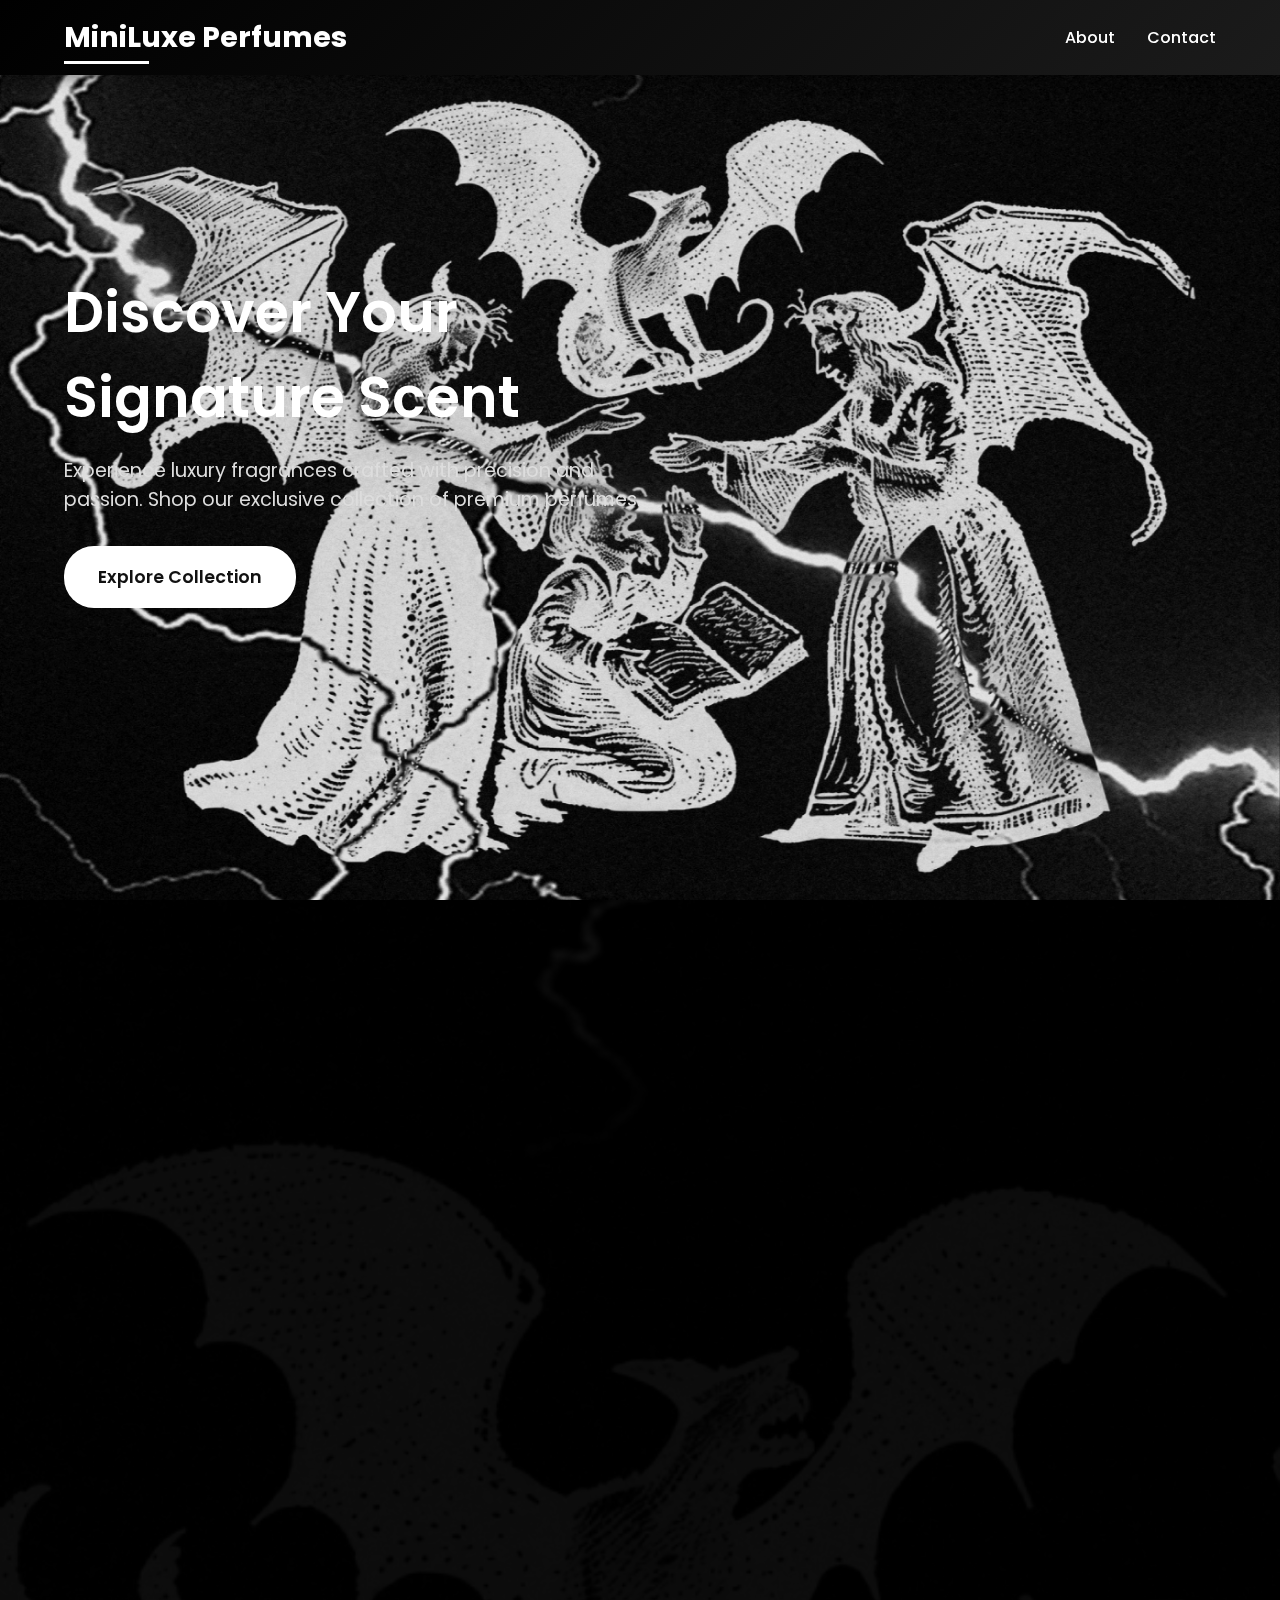
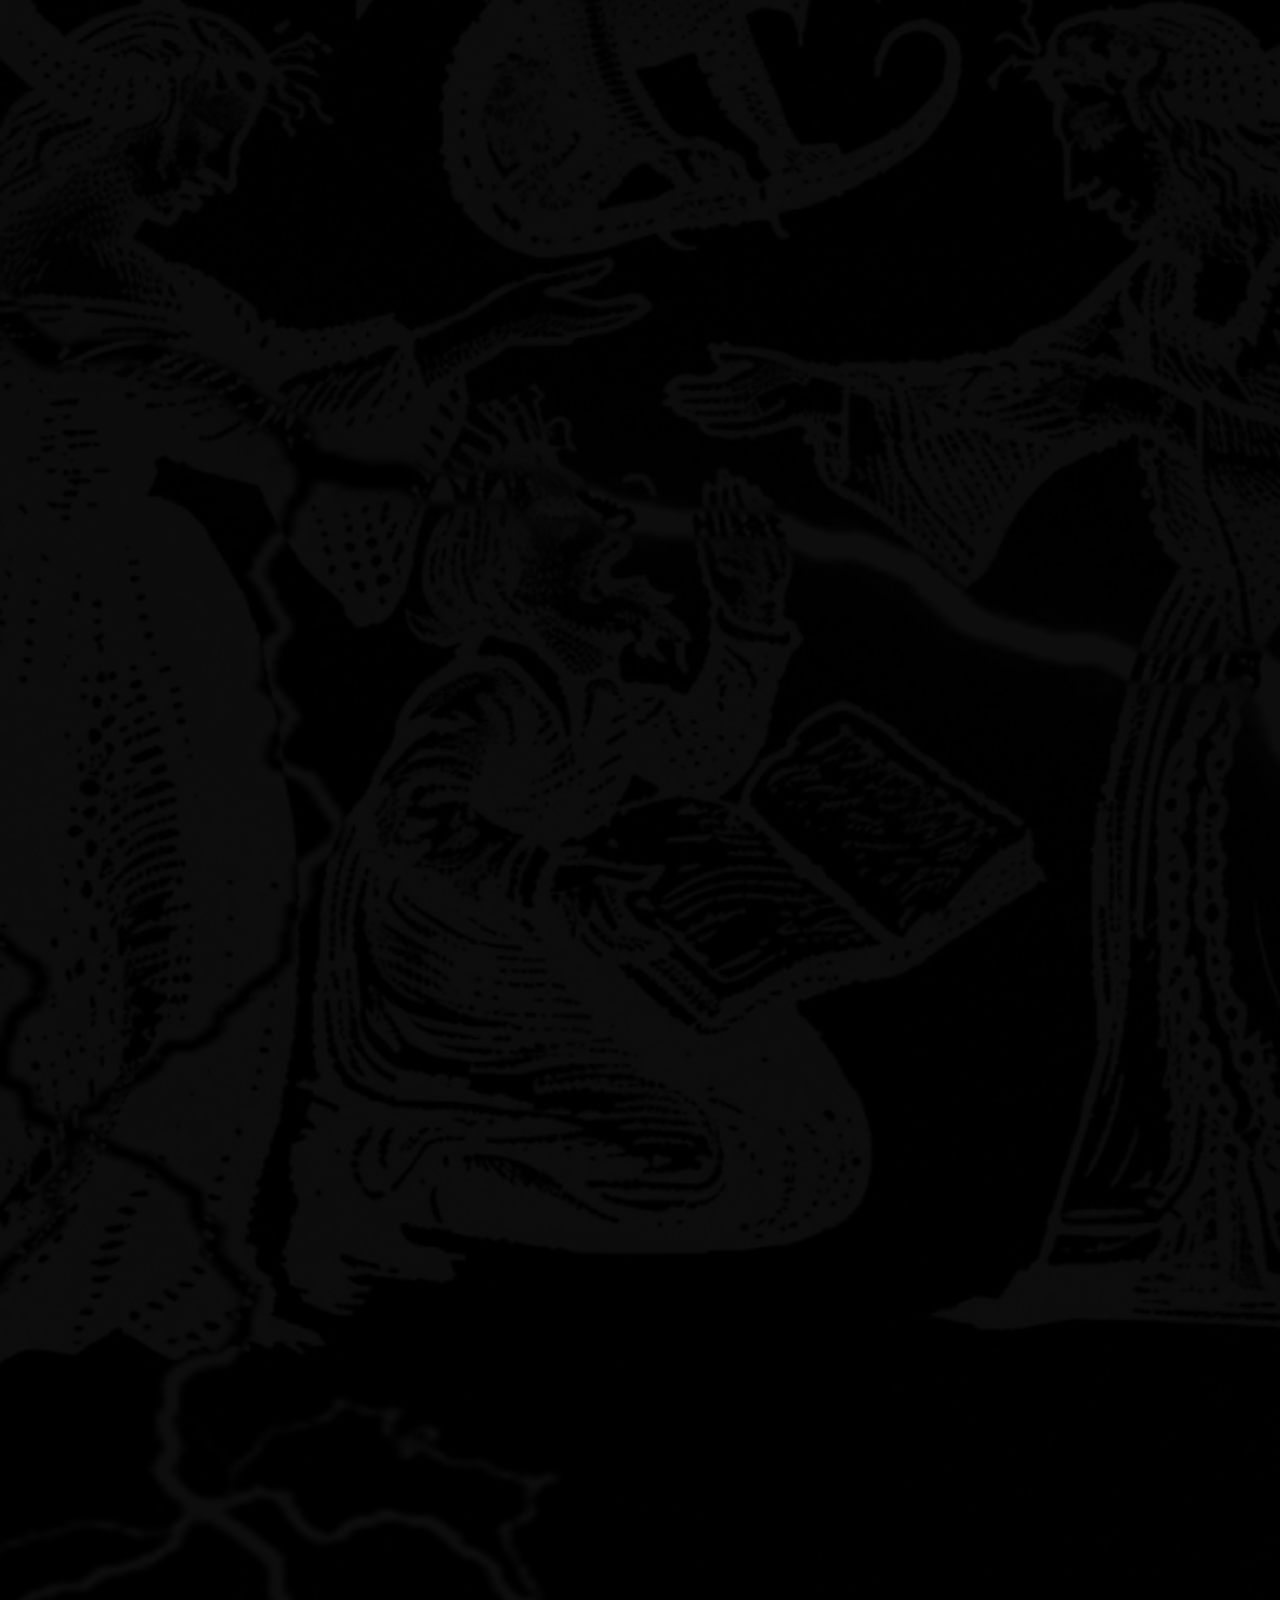
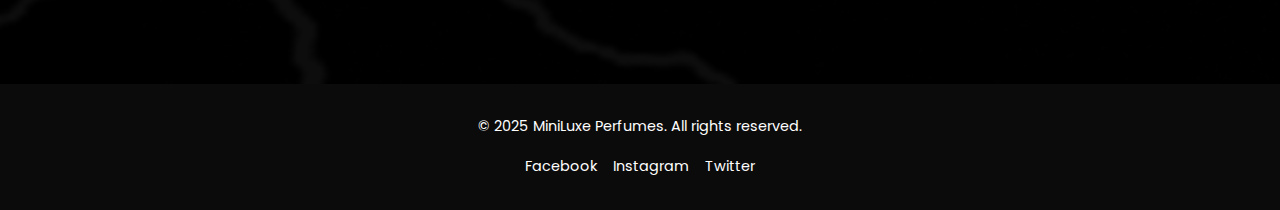
<file: index.html>
<!DOCTYPE html>
<html lang="en">
<head>
  <meta charset="UTF-8" />
  <meta name="viewport" content="width=device-width, initial-scale=1.0" />
  <title>MiniLuxe Perfumes - Home</title>
  <link href="https://fonts.googleapis.com/css2?family=Poppins:wght@300;400;500;600;700&display=swap" rel="stylesheet" />
  <!-- Link to external stylesheet -->
  <link rel="stylesheet" href="style.css" />
</head>
<body class="fade-in">
  <header class="header">
    <nav class="nav">
      <a href="index.html" class="logo">MiniLuxe Perfumes</a>
      <div class="nav-links">
        <a href="about.html">About</a>
        <a href="contact.html">Contact</a>
      </div>
    </nav>
  </header>

  <section class="hero">
    <div class="hero-bg parallax-layer"></div>
    <div class="decorative-overlay"></div>
    <div class="hero-content">
      <h1>Discover Your Signature Scent</h1>
      <p>Experience luxury fragrances crafted with precision and passion. Shop our exclusive collection of premium perfumes.</p>
      <button class="cta-btn">Explore Collection</button>
    </div>
  </section>

  <section class="products">
    <div class="products-grid">
        <div class="product-card">
            <img src="./Images/eros energy/eros_energy.png" alt="eros_energy" class="product-image" id="main-image-eros-energy">
            <div class="thumbnail-container">
              <img src="./Images/eros energy/eros_energy.png" alt="eros_energy view 1" class="thumbnail" data-main-image="main-image-eros-energy">
              <img src="./Images/eros energy/eros_energy2.png" alt="eros_energy view 2" class="thumbnail" data-main-image="main-image-eros-energy">
            </div>
            <h3 class="product-name">Eros Energy</h3>
            <p class="product-desc">Eros Energy, confident and powerful, this signature fragrance from The House of Creed has been delicately crafted to create a true contemporary classic.</p>
            <p class="product-price">150.00 zł</p>

            <div class="sample-selector">
              <select id="sample-size-eros-energy" class="sample-size">
                <option value="1ml">1ml</option>
                <option value="2ml">2ml</option>
                <option value="5ml">5ml</option>
                <option value="10ml">10ml</option>
              </select>
            </div>

            <button class="add-to-cart">Add to Cart</button>
          </div>
          
          <div class="product-card">
            <img src="./Images/eros flame/eros_flame.png" alt="eros_flame" class="product-image" id="main-image-eros-flame">
            <div class="thumbnail-container">
              <img src="./Images/eros flame/eros_flame.png" alt="eros_flame view 1" class="thumbnail" data-main-image="main-image-eros-flame">
              <img src="./Images/eros flame/eros_flame2.png" alt="eros_flame view 2" class="thumbnail" data-main-image="main-image-eros-flame">

            </div>
            <h3 class="product-name">Eros Flame</h3>
            <p class="product-desc">Eros Flame, confident and powerful, this signature fragrance from The House of Creed has been delicately crafted to create a true contemporary classic.</p>
            <p class="product-price">150.00 zł</p>

            <div class="sample-selector">
              <select id="sample-size-eros-energy" class="sample-size">
                <option value="1ml">1ml</option>
                <option value="2ml">2ml</option>
                <option value="5ml">5ml</option>
                <option value="10ml">10ml</option>
              </select>
            </div>

            <button class="add-to-cart">Add to Cart</button>
          </div>
          
          <div class="product-card">
            <img src="./Images/eros/eros.png" alt="eros" class="product-image" id="main-image-eros">
            <div class="thumbnail-container">
              <img src="./Images/eros/eros.png" alt="eros view 1" class="thumbnail" data-main-image="main-image-eros">
              <img src="./Images/eros/eros2.png" alt="eros view 2" class="thumbnail" data-main-image="main-image-eros">
            </div>
            <h3 class="product-name">Eros</h3>
            <p class="product-desc">Eros, confident and powerful, this signature fragrance from The House of Creed has been delicately crafted to create a true contemporary classic.</p>
            <p class="product-price">150.00 zł</p>

            <div class="sample-selector">
              <select id="sample-size-eros-energy" class="sample-size">
                <option value="1ml">1ml</option>
                <option value="2ml">2ml</option>
                <option value="5ml">5ml</option>
                <option value="10ml">10ml</option>
              </select>
            </div>

            <button class="add-to-cart">Add to Cart</button>
          </div>

          <div class="product-card">
            <img src="./Images/aventus creed/avnetus_creed.png" alt="avnetus creed" class="product-image" id="main-image-avnetus-creed">
            <div class="thumbnail-container">
              <img src="./Images/aventus creed/avnetus_creed.png" alt="avnetus creed view 1" class="thumbnail" data-main-image="main-image-avnetus-creed">
              <img src="./Images/aventus creed/avnetus_creed2.png" alt="avnetus creed view 2" class="thumbnail" data-main-image="main-image-avnetus-creed">
            </div>
            <h3 class="product-name">Avnetus Creed</h3>
            <p class="product-desc">Avnetus Creed, confident and powerful, this signature fragrance from The House of Creed has been delicately crafted to create a true contemporary classic.</p>
            <p class="product-price">150.00 zł</p>

            <div class="sample-selector">
              <select id="sample-size-eros-energy" class="sample-size">
                <option value="1ml">1ml</option>
                <option value="2ml">2ml</option>
                <option value="5ml">5ml</option>
                <option value="10ml">10ml</option>
              </select>
            </div>

            <button class="add-to-cart">Add to Cart</button>
          </div>

          <div class="product-card">
            <img src="./Images/pure game/pure_game.png" alt="pure game" class="product-image" id="main-image-pure-game">
            <div class="thumbnail-container">
              <img src="./Images/pure game/pure_game.png" alt="pure game view 1" class="thumbnail" data-main-image="main-image-pure-game">
              <img src="./Images/pure game/pure_game2.png" alt="pure game view 2" class="thumbnail" data-main-image="main-image-pure-game">
            </div>
            <h3 class="product-name">Pure Game</h3>
            <p class="product-desc">Pure Game, confident and powerful, this signature fragrance from The House of Creed has been delicately crafted to create a true contemporary classic.</p>
            <p class="product-price">150.00 zł</p>

            <div class="sample-selector">
              <select id="sample-size-eros-energy" class="sample-size">
                <option value="1ml">1ml</option>
                <option value="2ml">2ml</option>
                <option value="5ml">5ml</option>
                <option value="10ml">10ml</option>
              </select>
            </div>

            <button class="add-to-cart">Add to Cart</button>
          </div>

          <div class="product-card">
            <img src="./Images/9am/9am.png" alt="9am" class="product-image" id="main-image-9am">
            <div class="thumbnail-container">
              <img src="./Images/9am/9am.png" alt="9am creed view 1" class="thumbnail" data-main-image="main-image-9am">
              <img src="./Images/9am/9am2.png" alt="9am creed view 2" class="thumbnail" data-main-image="main-image-9am">
            </div>
            <h3 class="product-name">9AM</h3>
            <p class="product-desc">9AM, confident and powerful, this signature fragrance from The House of Creed has been delicately crafted to create a true contemporary classic.</p>
            <p class="product-price">150.00 zł</p>

            <div class="sample-selector">
              <select id="sample-size-eros-energy" class="sample-size">
                <option value="1ml">1ml</option>
                <option value="2ml">2ml</option>
                <option value="5ml">5ml</option>
                <option value="10ml">10ml</option>
              </select>
            </div>

            <button class="add-to-cart">Add to Cart</button>
          </div>

          <div class="product-card">
            <img src="./Images/9pm/9pm rebel.png" alt="9pm rebel" class="product-image" id="main-image-9pm">
            <div class="thumbnail-container">
              <img src="./Images/9pm/9pm rebel.png" alt="9pm rebel view 1" class="thumbnail" data-main-image="main-image-9pm-rebel">
              <img src="./Images/9pm/9pm rebel2.png" alt="9pm rebel view 2" class="thumbnail" data-main-image="main-image-9pm-rebel">
            </div>
            <h3 class="product-name">9PM Rebel</h3>
            <p class="product-desc">9PM Rebel, confident and powerful, this signature fragrance from The House of Creed has been delicately crafted to create a true contemporary classic.</p>
            <p class="product-price">150.00 zł</p>

            <div class="sample-selector">
              <select id="sample-size-eros-energy" class="sample-size">
                <option value="1ml">1ml</option>
                <option value="2ml">2ml</option>
                <option value="5ml">5ml</option>
                <option value="10ml">10ml</option>
              </select>
            </div>

            <button class="add-to-cart">Add to Cart</button>
          </div>

          <div class="product-card">
            <img src="./Images/asad/asad.png" alt="asad" class="product-image" id="main-image-asad">
            <div class="thumbnail-container">
              <img src="./Images/asad/asad.png" alt="asad view 1" class="thumbnail" data-main-image="main-image-asad">
              <img src="./Images/asad/asad2.png" alt="asad view 2" class="thumbnail" data-main-image="main-image-asad">
            </div>
            <h3 class="product-name">Asad</h3>
            <p class="product-desc">Asad, confident and powerful, this signature fragrance from The House of Creed has been delicately crafted to create a true contemporary classic.</p>
            <p class="product-price">150.00 zł</p>

            <div class="sample-selector">
              <select id="sample-size-eros-energy" class="sample-size">
                <option value="1ml">1ml</option>
                <option value="2ml">2ml</option>
                <option value="5ml">5ml</option>
                <option value="10ml">10ml</option>
              </select>
            </div>

            <button class="add-to-cart">Add to Cart</button>
          </div>
      <!-- Additional product cards as needed -->
    </div>
  </section>

  <footer class="footer">
    <div class="footer-content">
      <p>&copy; 2025 MiniLuxe Perfumes. All rights reserved.</p>
      <ul class="social-links">
        <li><a href="#" title="Facebook">Facebook</a></li>
        <li><a href="#" title="Instagram">Instagram</a></li>
        <li><a href="#" title="Twitter">Twitter</a></li>
      </ul>
    </div>
  </footer>

  <script src="script.js"></script>

</body>
</html>
</file>
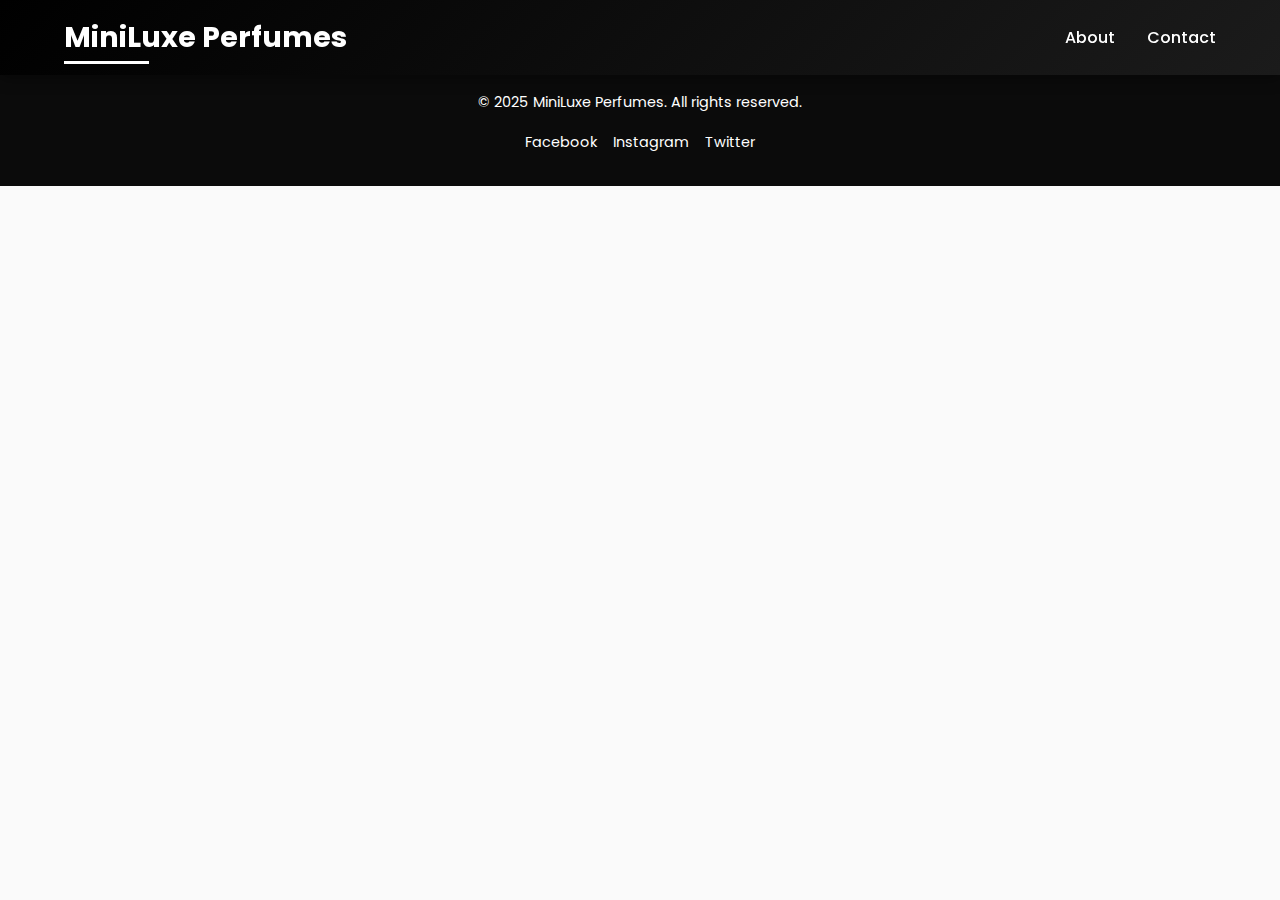
<file: about.html>
<!DOCTYPE html>
<html lang="en">
<head>
  <meta charset="UTF-8" />
  <meta name="viewport" content="width=device-width, initial-scale=1.0" />
  <title>MiniLuxe Perfumes - About</title>
  <link href="https://fonts.googleapis.com/css2?family=Poppins:wght@300;400;500;600;700&display=swap" rel="stylesheet" />
  <link rel="stylesheet" href="style.css" />
</head>
<body>
  <header class="header">
    <nav class="nav">
      <a href="index.html" class="logo">MiniLuxe Perfumes</a>
      <div class="nav-links">
        <a href="about.html">About</a>
        <a href="contact.html">Contact</a>
      </div>
    </nav>
  </header>
  <main>
    <h2>About Us</h2>
    <p>Learn more about MiniLuxe Perfumes, our story, and our passion for luxury fragrances.</p>
  </main>

  <footer class="footer">
    <div class="footer-content">
      <p>&copy; 2025 MiniLuxe Perfumes. All rights reserved.</p>
      <ul class="social-links">
        <li><a href="#" title="Facebook">Facebook</a></li>
        <li><a href="#" title="Instagram">Instagram</a></li>
        <li><a href="#" title="Twitter">Twitter</a></li>
      </ul>
    </div>
  </footer>
  <script src="script.js"></script>
</body>
</html>
</file>
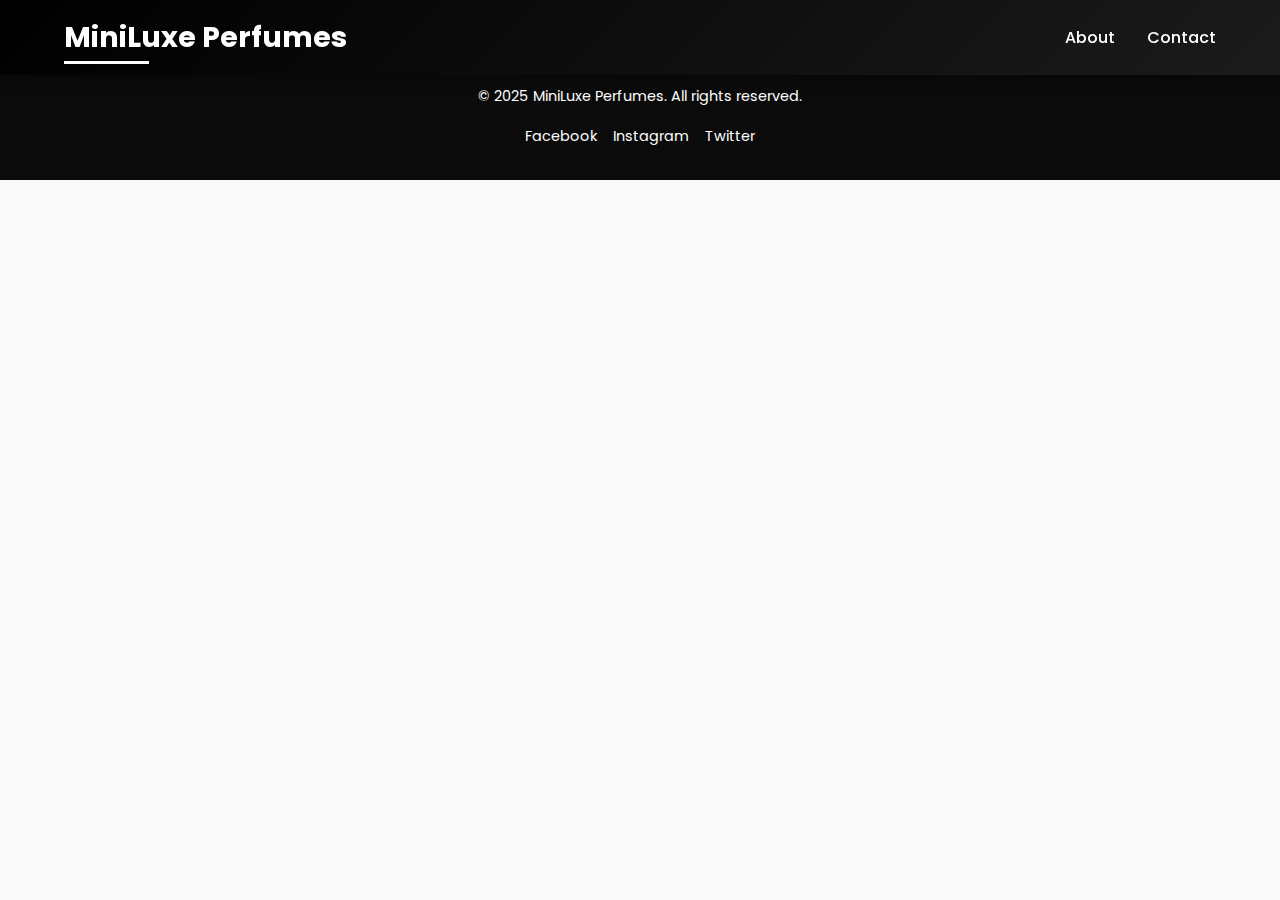
<file: contact.html>
<!DOCTYPE html>
<html lang="en">
<head>
  <meta charset="UTF-8" />
  <meta name="viewport" content="width=device-width, initial-scale=1.0" />
  <title>MiniLuxe Perfumes - Contact</title>
  <link href="https://fonts.googleapis.com/css2?family=Poppins:wght@300;400;500;600;700&display=swap" rel="stylesheet" />
  <link rel="stylesheet" href="style.css" />
</head>
<body>
  <header class="header">
    <nav class="nav">
      <a href="index.html" class="logo">MiniLuxe Perfumes</a>
      <div class="nav-links">
        <a href="about.html">About</a>
        <a href="contact.html">Contact</a>
      </div>
    </nav>
  </header>
  <main>
    <h3>Contact Us</h2>
    <p>If you have any questions or need assistance, please get in touch.</p>
    <!-- You can include a contact form here if needed -->
  </main>

  <footer class="footer">
    <div class="footer-content">
      <p>&copy; 2025 MiniLuxe Perfumes. All rights reserved.</p>
      <ul class="social-links">
        <li><a href="#" title="Facebook">Facebook</a></li>
        <li><a href="#" title="Instagram">Instagram</a></li>
        <li><a href="#" title="Twitter">Twitter</a></li>
      </ul>
    </div>
  </footer>

  <script src="script.js"></script>
</body>
</html>
</file>
<file: style.css>
* {
    margin: 0;
    padding: 0;
    box-sizing: border-box;
    font-family: 'Poppins', sans-serif;
  }
  
  body {
    background: #fafafa;
    color: #333;
  }
  
  .header {
    background: linear-gradient(135deg, #000000 0%, #1b1b1b 100%);
    padding: 1rem 5%;
    position: fixed;
    width: 100%;
    z-index: 1000;
    box-shadow: 0 2px 15px rgba(0, 0, 0, 0.476);
    /* Optional: add a subtle glow to the header */
    animation: glowHeader 3s infinite alternate;
  }
  
  .nav {
    display: flex;
    justify-content: space-between;
    align-items: center;
  }
  
  .logo {
    color: #fff;
    font-size: 1.8rem;
    font-weight: 700;
    text-decoration: none;
    position: relative;
  }
  
  .logo::after {
    content: '';
    position: absolute;
    bottom: -5px;
    left: 0;
    width: 30%;
    height: 3px;
    background: #fff;
    transition: width 0.3s ease;
  }
  
  .logo:hover::after {
    width: 100%;
  }
  
  .nav-links {
    display: flex;
    gap: 2rem;
  }
  
  .nav-links a {
    color: #fff;
    text-decoration: none;
    font-weight: 500;
    position: relative;
  }
  
  .nav-links a::after {
    content: '';
    position: absolute;
    bottom: -5px;
    left: 0;
    width: 0;
    height: 2px;
    background: #fff;
    transition: width 0.3s ease;
  }
  
  .nav-links a:hover::after {
    width: 100%;
  }
  
  .hero {
    height: 100vh;
    position: relative;
    overflow: hidden;
    background: #000;
  }
  
  .hero-bg {
    position: absolute;
    top: 0;
    left: 0;
    width: 100%;
    height: 110%;
    background: url('./Images/background.png') center/cover;
    opacity: 0.9;
    will-change: transform;
  }
  
  .hero-content {
    max-width: 600px;
    animation: slideIn 1s ease;
    position: absolute;
    top: 30%;
    left: 5%;
    z-index: 1;
    color: #fff;
  }
  
  @keyframes slideIn {
    from {
      opacity: 0;
      transform: translateX(-50px);
    }
    to {
      opacity: 1;
      transform: translateX(0);
    }
  }
  
  .hero h1 {
    font-size: 3.5rem;
    margin-bottom: 1rem;
    font-weight: 600;
  }
  
  .hero p {
    font-size: 1.2rem;
    margin-bottom: 2rem;
    color: #ddd;
  }
  
  .cta-btn {
    padding: 1rem 2rem;
    background: #ffffff;
    color: #111;
    border: none;
    border-radius: 30px;
    font-size: 1.1rem;
    cursor: pointer;
    transition: all 0.3s ease;
    position: relative;
    overflow: hidden;
    font-weight: 600;
    border: 2px solid transparent;
    /* Apply glow effect to the button */
    animation: glow 2s infinite alternate;
  }
  
  .cta-btn::before {
    content: '';
    position: absolute;
    top: 0;
    left: -100%;
    width: 100%;
    height: 100%;
    background: rgba(255, 255, 255, 0.537);
    transition: left 0.3s ease;
  }
  
  .cta-btn:hover::before {
    left: 100%;
  }
  
  .cta-btn:hover {
    transform: translateY(-3px);
    box-shadow: 0 5px 15px rgba(255, 255, 255, 0.474);
  }

  .products {
    padding: 5rem 5%;
    background: url('./Images/background.png') center/cover;
    position: relative;
    overflow: hidden;
  }
  
  .products::before {
    content: '';
    position: absolute;
    top: 0;
    left: 0;
    width: 100%;
    height: 100%;
    background: rgba(0, 0, 0, 0.95);
  }
  
  .products-grid {
    display: grid;
    grid-template-columns: repeat(auto-fit, minmax(360px, 1fr));
    gap: 4rem;
    margin-top: 2rem;
    position: relative;
    z-index: 1;
    justify-content: center;
    justify-items: center; /* Centers each product within its grid cell */
  }
  
  @media (max-width: 768px) {
    .products-grid {
      grid-template-columns: repeat(auto-fit, minmax(200px, 2fr));
    }
  }
  
  
  .product-card {
    background: #fff;
    border-radius: 15px;
    padding: 1.5rem;
    box-shadow: 0 0 15px 7px rgba(255, 255, 255, 0.75);
    transition: all 0.3s ease;
    cursor: pointer;
    position: relative;
    overflow: hidden;
    border: 1px solid #eee;
    opacity: 0;
    transform: translateY(50px);
    /* Set static size */
    width: 400px;
    height: 500px;
    animation: glow 4s infinite alternate;
  }
  
  .product-card.visible {
    opacity: 1;
    transform: translateY(0);
  }
  
  .product-card:hover {
    transform: translateY(-10px);
    box-shadow: 0 10px 30px rgba(0, 0, 0, 0.1);
    /* Add glow effect on hover */
    animation: glow 1.5s infinite alternate;
  }
  
  .product-card::before {
    content: '';
    position: absolute;
    top: 0;
    left: 0;
    width: 100%;
    height: 5px;
    background: linear-gradient(90deg, #fff, #999);
    transform: scaleX(0);
    transition: transform 0.3s ease;
  }
  
  .product-card:hover::before {
    transform: scaleX(1);
  }
  
  .product-image {
    width: 100%;
    height: 200px;
    object-fit: contain;
    margin-bottom: 1rem;
    transition: transform 0.3s ease;
    filter: grayscale(100%);
  }
  
  .product-card:hover .product-image {
    transform: scale(1.05);
    filter: grayscale(0%);
  }
  
  .product-name {
    font-size: 1.2rem;
    margin-bottom: 0.5rem;
    color: #000000;
  }
  
  .product-desc {
    color: #000000;
    font-size: 0.9rem;
    margin-bottom: 1rem;
    /* Ensure the description does not overflow */
    overflow: hidden;
    text-overflow: ellipsis;
    display: -webkit-box;
    -webkit-box-orient: vertical;
  }
  
  .product-price {
    color: #000000;
    font-size: 1.3rem;
    font-weight: 600;
  }

  .thumbnail-container {
    display: flex;
    justify-content: center;
    gap: 10px;
    margin-top: 10px;
  }
  
  .thumbnail {
    width: 50px;
    height: auto;
    cursor: pointer;
    border: 2px solid transparent;
    transition: border-color 0.3s;
  }
  
  .thumbnail:hover {
    border-color: #000;
    animation: glow 2s infinite alternate;
  }
  
  @media (max-width: 768px) {
    .nav-links {
      display: none;
    }
  
    .hero h1 {
      font-size: 2.5rem;
    }
    /* For smaller viewports, allow the grid to adjust */
    .products-grid {
      grid-template-columns: repeat(auto-fit, minmax(500px, 2fr));
    }
  }
  
  .parallax-layer {
    transform: translateZ(0);
    will-change: transform;
  }
  
  @keyframes float {
    0%, 100% { transform: translateY(0); }
    50% { transform: translateY(-20px); }
  }
  
  /* New Glow Animation */
  @keyframes glow {
    0% {
      box-shadow: 0 0 5px rgba(255, 255, 255, 0.2);
    }
    50% {
      box-shadow: 0 0 20px rgba(255, 255, 255, 0.6);
    }
    100% {
      box-shadow: 0 0 5px rgba(255, 255, 255, 0.2);
    }
  }
  
  /* Optional: Glow effect for header */
  @keyframes glowHeader {
    0% {
      box-shadow: 0 0 5px rgba(255, 255, 255, 0.1);
    }
    50% {
      box-shadow: 0 0 15px rgba(255, 255, 255, 0.3);
    }
    100% {
      box-shadow: 0 0 5px rgba(255, 255, 255, 0.1);
    }
  }
  
  /* Footer Styles */
  .footer {
    background: #0b0b0b;
    color: #ffffff;
    padding: 2rem 2%;
    text-align: center;
  }
  
  .footer-content p {
    margin-bottom: 1rem;
    font-size: 0.9rem;
  }
  
  .footer .social-links {
    list-style: none;
    padding: 0;
    display: inline-flex;
    gap: 1rem;
    margin: 0;
  }
  
  .footer .social-links li a {
    color: #ffffff;
    text-decoration: none;
    transition: color 0.3s ease;
    font-size: 0.9rem;
  }
  
  .footer .social-links li a:hover {
    color: #ddd;
  }

  .sample-selector {
    position: absolute;
    bottom: 58px; /* Adjust this value so it sits nicely above the Add to Cart button */
    left: 297px;
    display: flex;
    align-items: center;
    gap: 10px;
    /* Optional: add a background or padding if needed for better readability */
  }

  
  /* Style for the select element */
  .sample-selector select {
    padding: 6px 10px;
    font-size: 0.7rem;
    border: 1px solid #ccc;
    border-radius: 4px;
    background-color: #fff;
    cursor: pointer;
    transition: border-color 0.3s ease;
  }
  
  .sample-selector select:focus {
    outline: none;
    border-color: #888;
  }


  /* Add-to-Cart Button remains positioned at bottom right */
  .add-to-cart {
    position: absolute;
    bottom: 10px;
    right: 10px;
    padding: 10px 18px;
    background: linear-gradient(135deg, #494949, #8f8f8f);
    color: white;
    border: none;
    border-radius: 20px;
    font-size: 0.8rem;
    cursor: pointer;
    transition: all 0.3s ease-in-out;
    font-weight: 400;
    border: 2px solid transparent;
    box-shadow: 0 4px 10px rgba(255, 255, 255, 0.2);
  }

  .add-to-cart:hover {
    background: linear-gradient(135deg, #5c5c5c, #8e8e8e);
    transform: translateY(-3px);
    box-shadow: 0 5px 20px rgba(255, 255, 255, 0.5);
    animation: glow 1.5s infinite alternate;
  }

  /* Subtle shine effect on Add-to-Cart */
  .add-to-cart::before {
    content: "";
    position: absolute;
    top: 0;
    left: -100%;
    width: 100%;
    height: 100%;
    background: rgba(255, 255, 255, 0.2);
    transition: left 0.4s ease-in-out;
  }

  .add-to-cart:hover::before {
    left: 100%;
  }

  .add-to-cart:active {
    transform: translateY(1px);
    box-shadow: 0 2px 8px rgba(255, 255, 255, 0.4);
  }
</file>
